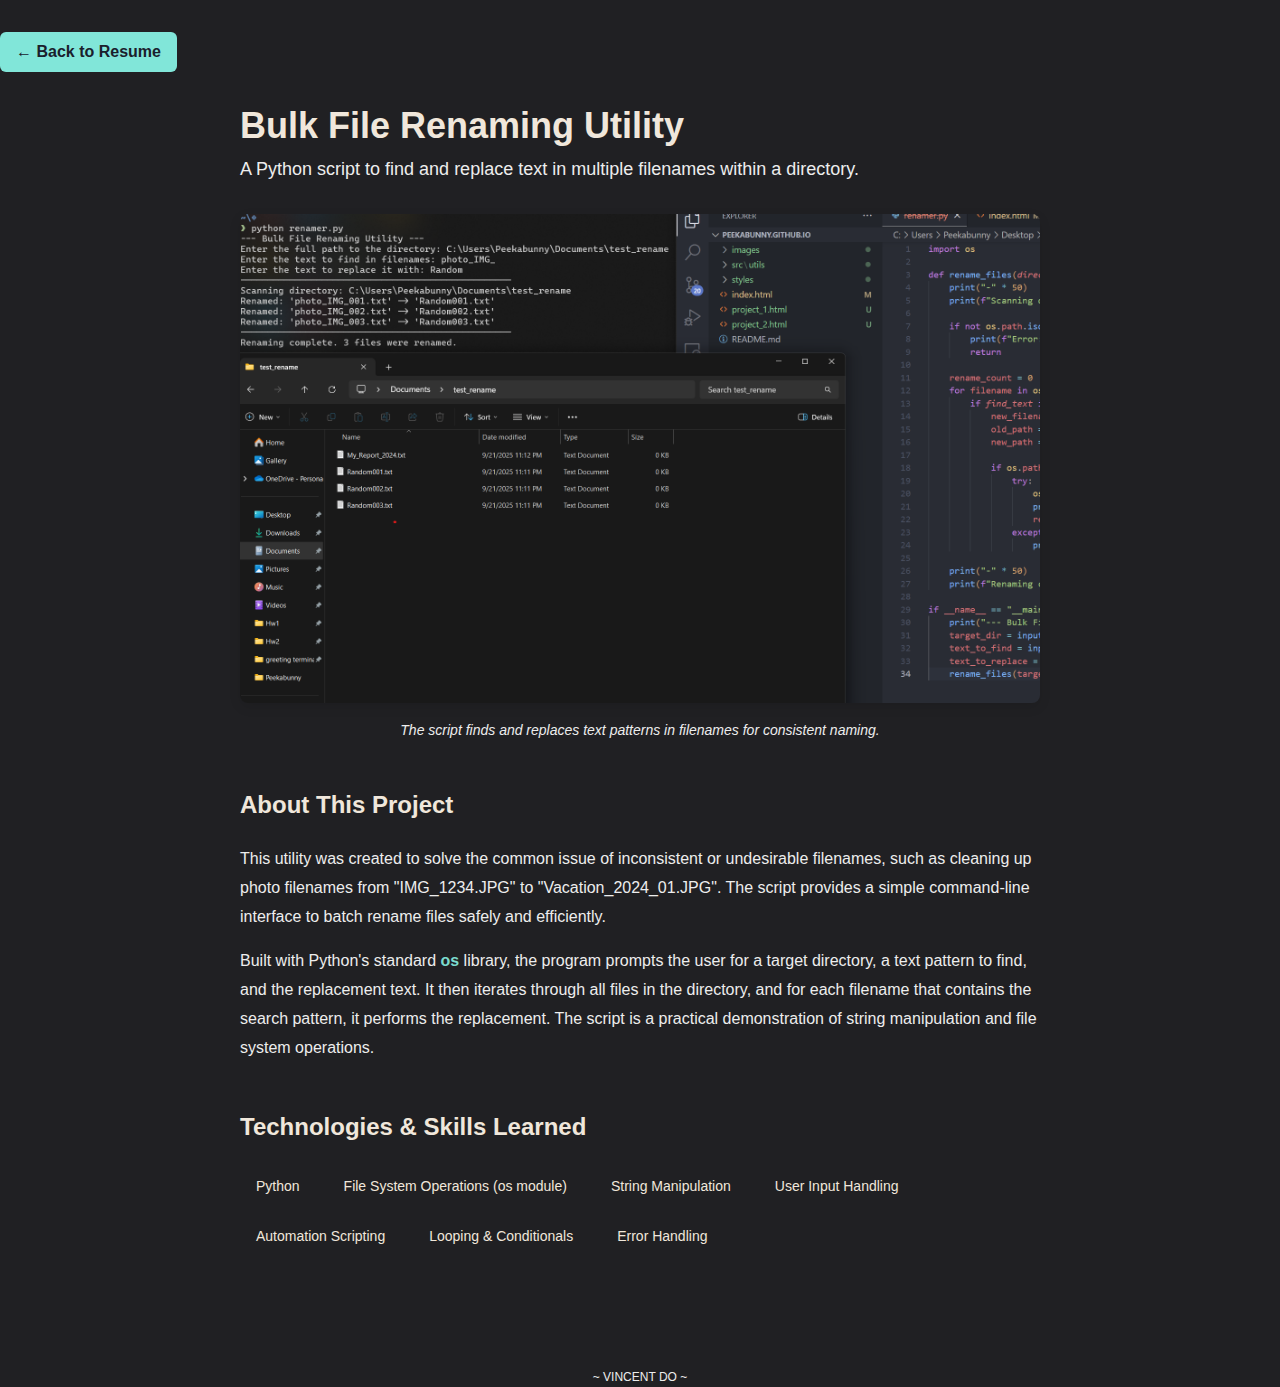
<file: project_1.html>
<!DOCTYPE html>
<html lang="en">
<head>
    <meta charset="UTF-8" />
    <meta name="viewport" content="width=device-width, initial-scale=1.0" />
    <title>Project: Bulk File Renamer | Vincent Do</title>

    <link rel="stylesheet" href="./styles/modern-normalize.css" />
    <link rel="stylesheet" href="./styles/style.css" />
    <link rel="stylesheet" href="./styles/utility.css" />
    <link rel="stylesheet" href="./styles/components/Projects_style/project-page.css" />
    <link href="https://api.fontshare.com/v2/css?f[]=general-sans@400,500,600,700&display=swap" rel="stylesheet" />
</head>
<body>

    <header class="project-header container">
        <a href="index.html" class="back-link btn">&larr; Back to Resume</a>
    </header>

    <main>
        <article class="project-detail container">
            
            <h1 class="project-title">Bulk File Renaming Utility</h1>
            <p class="project-subtitle">A Python script to find and replace text in multiple filenames within a directory.</p>

            <figure class="project-image-container">
             
                <img 
                    src="/images/rename.png" 
                    alt="A magnifying glass highlighting text, representing a find-and-replace operation." 
                    class="project-image"
                />
                <figcaption>The script finds and replaces text patterns in filenames for consistent naming.</figcaption>
            </figure>

            <section class="project-description">
                <h2>About This Project</h2>
                <p>
                    This utility was created to solve the common issue of inconsistent or undesirable filenames, such as cleaning up photo filenames from "IMG_1234.JPG" to "Vacation_2024_01.JPG". The script provides a simple command-line interface to batch rename files safely and efficiently.
                </p>
                <p>
                    Built with Python's standard <strong>os</strong> library, the program prompts the user for a target directory, a text pattern to find, and the replacement text. It then iterates through all files in the directory, and for each filename that contains the search pattern, it performs the replacement. The script is a practical demonstration of string manipulation and file system operations.
                </p>
            </section>

            <section class="project-skills">
                <h2>Technologies & Skills Learned</h2>
                <ul class="skills-list">
                    <li class="skill-item">Python</li>
                    <li class="skill-item">File System Operations (os module)</li>
                    <li class="skill-item">String Manipulation</li>
                    <li class="skill-item">User Input Handling</li>
                    <li class="skill-item">Automation Scripting</li>
                    <li class="skill-item">Looping & Conditionals</li>
                    <li class="skill-item">Error Handling</li>
                </ul>
            </section>
        
        </article>
    </main>

    <footer class="footer container">
        <h3 class="footer__title">~ Vincent Do ~</h3>
    </footer>

</body>
</html>
</file>
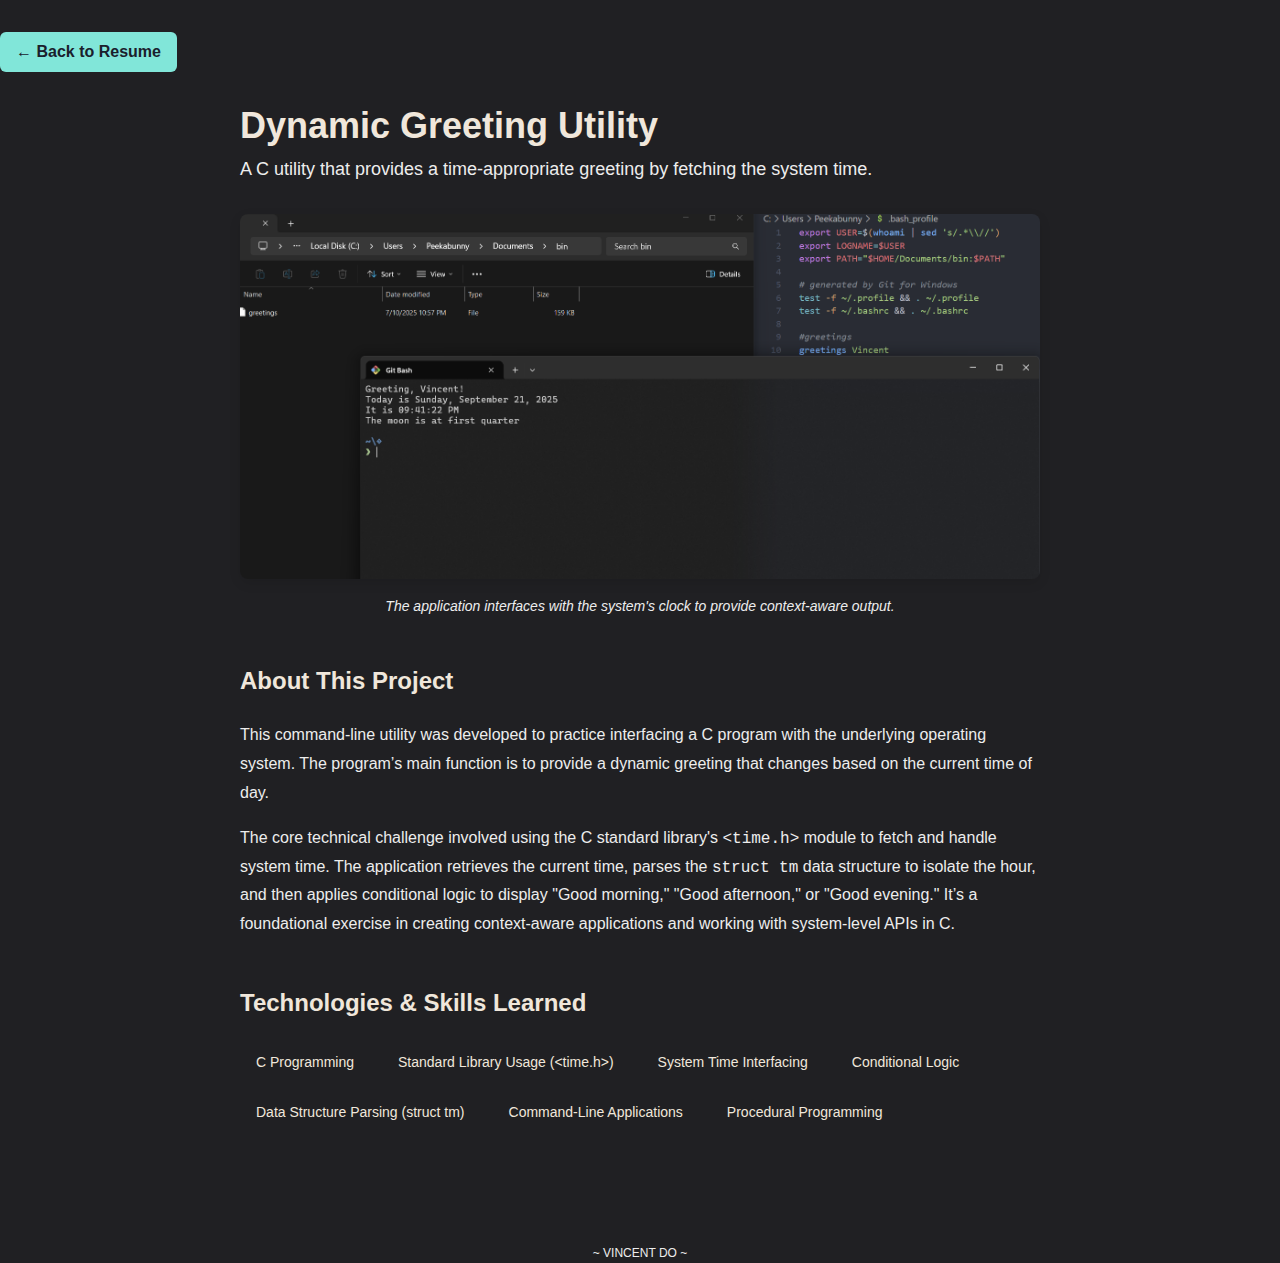
<file: project_2.html>
<!DOCTYPE html>
<html lang="en">
<head>
    <meta charset="UTF-8" />
    <meta name="viewport" content="width=device-width, initial-scale=1.0" />
    <title>Project: Dynamic Greeting Utility | Vincent Do</title>

    <link rel="stylesheet" href="./styles/modern-normalize.css" />
    <link rel="stylesheet" href="./styles/style.css" />
    <link rel="stylesheet" href="./styles/utility.css" />
    <link rel="stylesheet" href="./styles/components/Projects_style/project-page.css" />
    <link href="https://api.fontshare.com/v2/css?f[]=general-sans@400,500,600,700&display=swap" rel="stylesheet" />
</head>
<body>

    <header class="project-header container">
        <a href="index.html" class="back-link btn">&larr; Back to Resume</a>
    </header>

    <main>
        <article class="project-detail container">
            
            <h1 class="project-title">Dynamic Greeting Utility</h1>
            <p class="project-subtitle">A C utility that provides a time-appropriate greeting by fetching the system time.</p>

            <figure class="project-image-container">
                <!-- TODO: Replace this src with the path to your downloaded image -->
                <img 
                    src="/images/greeting.png" 
                    alt="A conceptual image showing C code interacting with a system clock." 
                    class="project-image"
                />
                <figcaption>The application interfaces with the system's clock to provide context-aware output.</figcaption>
            </figure>

            <section class="project-description">
                <h2>About This Project</h2>
                <p>
                    This command-line utility was developed to practice interfacing a C program with the underlying operating system. The program’s main function is to provide a dynamic greeting that changes based on the current time of day.
                </p>
                <p>
                    The core technical challenge involved using the C standard library's <code>&lt;time.h&gt;</code> module to fetch and handle system time. The application retrieves the current time, parses the <code>struct tm</code> data structure to isolate the hour, and then applies conditional logic to display "Good morning," "Good afternoon," or "Good evening." It’s a foundational exercise in creating context-aware applications and working with system-level APIs in C.
                </p>
            </section>

            <section class="project-skills">
                <h2>Technologies & Skills Learned</h2>
                <ul class="skills-list">
                    <li class="skill-item">C Programming</li>
                    <li class="skill-item">Standard Library Usage (&lt;time.h&gt;)</li>
                    <li class="skill-item">System Time Interfacing</li>
                    <li class="skill-item">Conditional Logic</li>
                    <li class="skill-item">Data Structure Parsing (struct tm)</li>
                    <li class="skill-item">Command-Line Applications</li>
                    <li class="skill-item">Procedural Programming</li>
                </ul>
            </section>
        
        </article>
    </main>

    <footer class="footer container">
        <h3 class="footer__title">~ Vincent Do ~</h3>
    </footer>

</body>
</html>
</file>
<file: styles/style.css>
:root {
    --clr-dark: #202023;
    --clr-light: #f1f5f9;
    --clr-slate400: #94a3b8;
    --clr-slate600: #EDEDED;
    --clr-slate800: #F0E7DB;
    --clr-sky: #7BDBCE;
    --clr-pink: #FF63C3;
    --clr-darkblue: #2D3748;
  
    /* sky rgb(145, 230, 216) */
    /* rose-pink  rgb(255,99,195) */
  
    /* sizes from tailwindcss.com*/
    --size-xxs: 0.5rem;  
    --size-xs: 0.75rem;
    --size-sm: 0.875rem;
    --size-base: 1rem;
    --size-lg: 1.125rem;
    --size-xl: 1.25rem;
    --size-2xl: 1.5rem;
    --size-3xl: 1.875rem;
    --size-4xl: 2.25rem;
    --size-5xl: 3rem;
    --size-6xl: 3.75rem;
    --size-7xl: 4.5rem;
    --size-8xl: 6rem;
    --size-9xl: 8rem;
    --size-10xl: 10rem;
  
  }

* {
    margin: 0;
    line-height: calc(1em + 0.5rem);
}

html {
    scroll-behavior: smooth;
}

body{
    font-family: 'General Sans', sans-serif;
    background-color: var(--clr-dark);
    color: var(--clr-slate600);
}

img,
picture,
video,
canvas,
svg {
    display:block;
    max-width: 100%;
    user-select: none;
}

button{
    display: inline-block;
    padding: 0;
    border: none;
    background: none;
    cursor: pointer;
    color: inherit;
}

a{
    color:var(--clr-pink)
}

Strong{
    color:var(--clr-sky);
}
</file>
<file: styles/utility.css>
.btn{    
  display: inline-flex;
  appearance: none;
  align-items: center;
  justify-content: center;
  user-select: none;
  position: relative;
  white-space: nowrap;
  vertical-align: middle;
  outline: transparent solid 2px;
  outline-offset: 2px;
  line-height: 1.2;
  border-radius: 0.375rem;   /* md radius ~ 6px */
  font-weight: 600;          /* semibold */
  transition-property: all;  /* common */
  transition-duration: 200ms;
  height: 2.5rem;            /* chakra size 10 = 40px */
  min-width: 2.5rem;
  font-size: 1rem;           /* md font size ~ 16px */
  padding-inline-start: 1rem;  /* space-4 = 16px */
  padding-inline-end: 1rem;
  background: #81E6D9;       /* teal-200 */
  color: #1A202C;            /* gray-800 */
  cursor: pointer;           /* makes it look clickable */
  border: none;              /* remove browser default */
}
</file>
<file: styles/components/Projects_style/project-page.css>
/* ========================================= */
/*          PROJECT PAGE STYLES              */
/* ========================================= */

/* --- Header & Navigation --- */
.project-header {
    padding-top: 2rem;
    padding-bottom: 2rem;
}

.back-link {
    font-weight: 600;
    text-decoration: none;
    /* Uses the .btn styles from your existing CSS for consistency */
}

/* --- Main Project Content Container --- */
.project-detail {
    max-width: 800px; /* Limits width for better readability on large screens */
    margin: 0 auto;   /* Centers the container */
    padding-bottom: 4rem;
}

.project-title {
    font-size: var(--size-4xl);
    font-weight: 700;
    color: var(--clr-slate800); /* Or your primary heading color */
    margin-bottom: 0.5rem;
}

.project-subtitle {
    font-size: var(--size-lg);
    color: var(--clr-slate600); /* Or your secondary text color */
    margin-bottom: 2rem;
}

/* --- Project Image --- */
.project-image-container {
    margin-bottom: 3rem;
    text-align: center;
}

.project-image {
    width: 100%;
    height: auto;
    border-radius: 8px;
    box-shadow: 0 4px 12px rgba(0, 0, 0, 0.1);
    border: 1px solid var(--clr-slate300); /* Subtle border */
}

.project-image-container figcaption {
    margin-top: 1rem;
    font-size: var(--size-sm);
    color: var(--clr-slate500);
    font-style: italic;
}

/* --- Content Sections --- */
.project-description,
.project-skills {
    margin-bottom: 3rem;
}

.project-detail h2 {
    font-size: var(--size-2xl);
    font-weight: 600;
    color: var(--clr-slate800);
    margin-bottom: 1rem;
    padding-bottom: 0.5rem;
    border-bottom: 2px solid var(--clr-rose); /* Or your accent color */
}

.project-description p {
    font-size: var(--size-base);
    line-height: 1.8;
    color: var(--clr-slate700);
    margin-bottom: 1rem;
}

/* --- Skills List --- */
.skills-list {
    list-style: none;
    padding: 0;
    display: flex;
    flex-wrap: wrap;
    gap: 0.75rem; /* Space between skill tags */
}

.skill-item {
    background-color: var(--clr-slate200); /* A light background for the tag */
    color: var(--clr-slate800);
    padding: 0.5rem 1rem;
    border-radius: 999px; /* Pill shape */
    font-size: var(--size-sm);
    font-weight: 500;
}

/* --- Dark Mode Adjustments (if you have them in style.css) --- */
/* Add styles here if needed, for example: */
.dark .project-title,
.dark .project-detail h2 {
    color: var(--clr-light);
}

.dark .project-subtitle,
.dark .project-description p {
    color: var(--clr-slate400);
}

.dark .skill-item {
    background-color: var(--clr-slate800);
    color: var(--clr-slate300);
}

.dark .project-image {
    border-color: var(--clr-slate700);
}

/* --- Responsive Design --- */
@media (max-width: 768px) {
    .project-title {
        font-size: var(--size-3xl);
    }
    .project-detail h2 {
        font-size: var(--size-xl);
    }
}

.footer__title {
    font-size: var(--size-xs);
    font-weight: 400;
    color: var(--clr-slate600);
    text-align: center;
    text-transform: uppercase;
    user-select: none;
}
</file>
